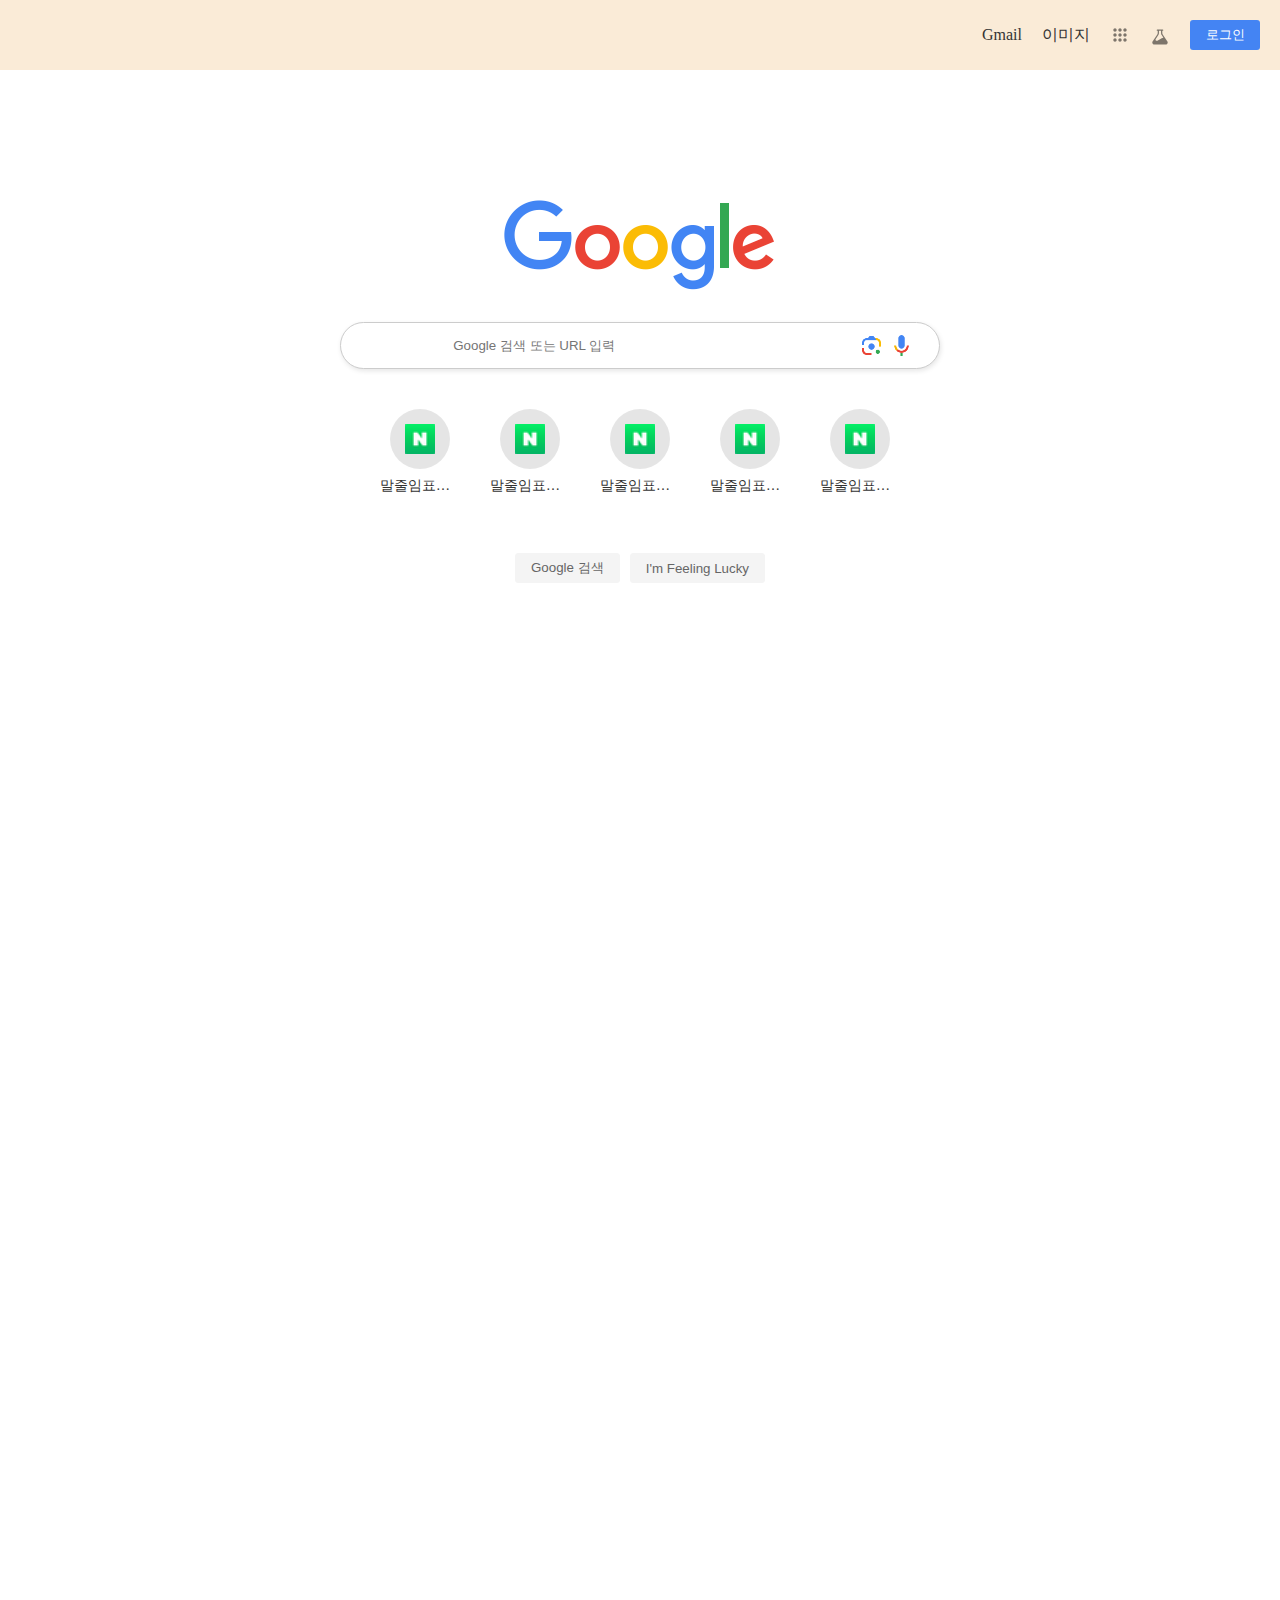
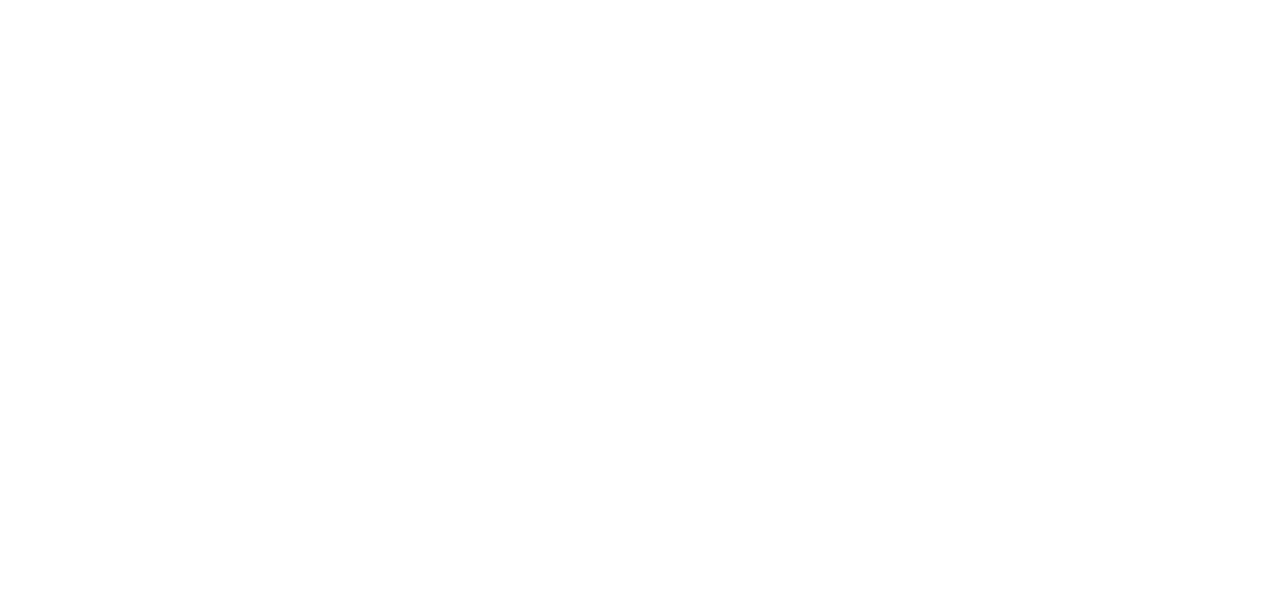
<file: index.html>
<!DOCTYPE html>
<html lang="ko">
  <head>
    <meta charset="UTF-8" />
    <meta name="viewport" content="width=device-width, initial-scale=1.0" />
    <!-- 파비콘 링크로 -->
    <link rel="icon" href="images/googleg_standard_color_128dp.png" />
    <link rel="stylesheet" href="css/reset.css" />
    <link rel="stylesheet" href="css/main.css" />
      <!-- 폰트어썸 -->
      <link
      rel="stylesheet"
      href="https://cdnjs.cloudflare.com/ajax/libs/font-awesome/6.5.2/css/all.min.css"
      integrity="sha512-SnH5WK+bZxgPHs44uWIX+LLJAJ9/2PkPKZ5QiAj6Ta86w+fsb2TkcmfRyVX3pBnMFcV7oQPJkl9QevSCWr3W6A=="
      crossorigin="anonymous"
      referrerpolicy="no-referrer"
    />
    <script src="js/main.js"></script>
    <title>Document</title>
  </head>
  <body>
    <!-- nav -->
    <nav>
      <a href="#" id="mail">Gmail</a>
      <a href="#" id="imgs">이미지</a>
      <div class="navIcon">
        <a href="#" id="menu" aria-label="Seach labs">
          <svg class="gb_E" focusable="false" viewBox="0 0 24 24">
            <path
              d="M6,8c1.1,0 2,-0.9 2,-2s-0.9,-2 -2,-2 -2,0.9 -2,2 0.9,2 2,2zM12,20c1.1,0 2,-0.9 2,-2s-0.9,-2 -2,-2 -2,0.9 -2,2 0.9,2 2,2zM6,20c1.1,0 2,-0.9 2,-2s-0.9,-2 -2,-2 -2,0.9 -2,2 0.9,2 2,2zM6,14c1.1,0 2,-0.9 2,-2s-0.9,-2 -2,-2 -2,0.9 -2,2 0.9,2 2,2zM12,14c1.1,0 2,-0.9 2,-2s-0.9,-2 -2,-2 -2,0.9 -2,2 0.9,2 2,2zM16,6c0,1.1 0.9,2 2,2s2,-0.9 2,-2 -0.9,-2 -2,-2 -2,0.9 -2,2zM12,8c1.1,0 2,-0.9 2,-2s-0.9,-2 -2,-2 -2,0.9 -2,2 0.9,2 2,2zM18,14c1.1,0 2,-0.9 2,-2s-0.9,-2 -2,-2 -2,0.9 -2,2 0.9,2 2,2zM18,20c1.1,0 2,-0.9 2,-2s-0.9,-2 -2,-2 -2,0.9 -2,2 0.9,2 2,2z"></path>
          </svg>
        </a>
        <a href="#" id="menu" aria-label="Google 앱">
          <svg class="gb_D" focusable="false" height="24px" viewBox="0 -960 960 960" width="24px">
            <path
              d="M209-120q-42 0-70.5-28.5T110-217q0-14 3-25.5t9-21.5l228-341q10-14 15-31t5-34v-110h-20q-13 0-21.5-8.5T320-810q0-13 8.5-21.5T350-840h260q13 0 21.5 8.5T640-810q0 13-8.5 21.5T610-780h-20v110q0 17 5 34t15 31l227 341q6 9 9.5 20.5T850-217q0 41-28 69t-69 28H209Zm221-660v110q0 26-7.5 50.5T401-573L276-385q-6 8-8.5 16t-2.5 16q0 23 17 39.5t42 16.5q28 0 56-12t80-47q69-45 103.5-62.5T633-443q4-1 5.5-4.5t-.5-7.5l-78-117q-15-21-22.5-46t-7.5-52v-110H430Z"></path>
          </svg>
        </a>
        <a href="#" onclick="window.open('login.html')">
          <button id="login">로그인</button>
        </a>
      </div>
    </nav>
    <!-- main -->
    <main>
      <div class="main-wrap">
        <!-- 구글 로고 -->
        <img src="images/googlelogo_color_272x92dp.png" alt="구글로고" />
        <!-- 검색창 -->
         <div class="search_bar">
            <i class="fa-solid fa-magnifying-glass"></i>
            <input type="text" placeholder="Google 검색 또는 URL 입력">
            <div class="search-icon">
                <a href="#"><img src="images/Frame.png" alt="검색" title="검색하세요"></a>
                <a href="#"><img src="images/googlemic_color_24dp.png" alt="음성인식" title="음성인식"></a>
                
            </div>
         </div>
         <!-- 검색버튼 -->
          <div class="plus">
            <ul>
              <li>
                <a href="#">
                <div class="bg">
                  <img src="images/naver.png" alt="네이버">
                </div>
                <span>말줄임표시 합니다.</span>
              </a>
              <span class="hover_bg">
                <img src="images/icon_more_vert.svg" alt="더보기">
              </span>
              </li>
              <li>
                <a href="#">
                <div class="bg">
                  <img src="images/naver.png" alt="네이버">
                </div>
                <span>말줄임표시 합니다.</span>
              </a>
              <span class="hover_bg">
                <img src="images/icon_more_vert.svg" alt="더보기">
              </span>
              </li>
              <li>
                <a href="#">
                <div class="bg">
                  <img src="images/naver.png" alt="네이버">
                </div>
                <span>말줄임표시 합니다.</span>
              </a>
              <span class="hover_bg">
                <img src="images/icon_more_vert.svg" alt="더보기">
              </span>
              </li>
              <li>
                <a href="#">
                <div class="bg">
                  <img src="images/naver.png" alt="네이버">
                </div>
                <span>말줄임표시 합니다.</span>
              </a>
              <span class="hover_bg">
                <img src="images/icon_more_vert.svg" alt="더보기">
              </span>
              </li>
              <li>
                <a href="#">
                <div class="bg">
                  <img src="images/naver.png" alt="네이버">
                </div>
                <span>말줄임표시 합니다.</span>
              </a>
              <span class="hover_bg">
                <img src="images/icon_more_vert.svg" alt="더보기">
              </span>
              </li>
              
              
            </ul>
          </div>
          <div class="btn">
            <button>Google 검색</button>
           <button>I'm Feeling Lucky</button>
          </div>
      </div>
    </main>
  </body>
</html>
</file>
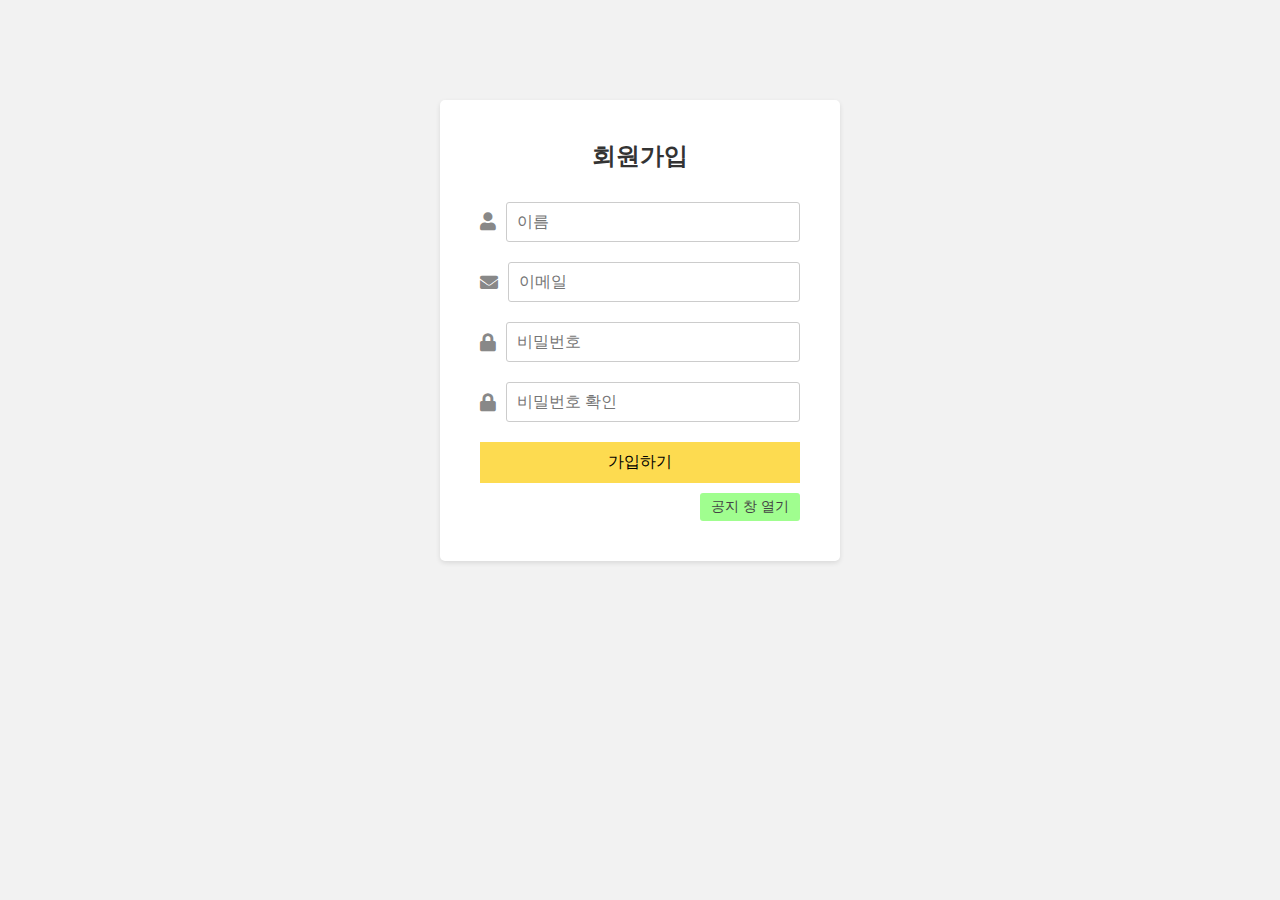
<file: login.html>
<!DOCTYPE html>
<html lang="ko">
<head>
    <meta charset="UTF-8">
    <meta name="viewport" content="width=device-width, initial-scale=1.0">
    
    <!-- 폰트어썸 -->
    <link rel="stylesheet" href="https://cdnjs.cloudflare.com/ajax/libs/font-awesome/5.15.3/css/all.min.css" />
    <link rel="stylesheet" href="css/login.css">
    <title>회원가입</title>
</head>
<body>
    <div class="cotainer">
        <h2>회원가입</h2>
        <form>
            <div class="input-group">
              <label for="userName"><i class="fas fa-user"></i></label>
              <input type="text" placeholder="이름" id="userName" />
            </div>
            <div class="input-group">
              <i class="fas fa-envelope"></i>
              <input type="email" placeholder="이메일" />
            </div>
            <div class="input-group">
              <i class="fas fa-lock"></i>
              <input type="password" placeholder="비밀번호" />
            </div>
            <div class="input-group">
              <i class="fas fa-lock"></i>
              <input type="password" placeholder="비밀번호 확인" />
            </div>
            <button type="submit" onclick="alert('로그인이 완료 되었습니다. 메인페이지로 이동하시겠습니까? ')  ">가입하기</button>
            <input type="button" value="공지 창 열기" onclick="window.open('notice.html')" />
          </form>
    </div>
</body>
</html>
</file>
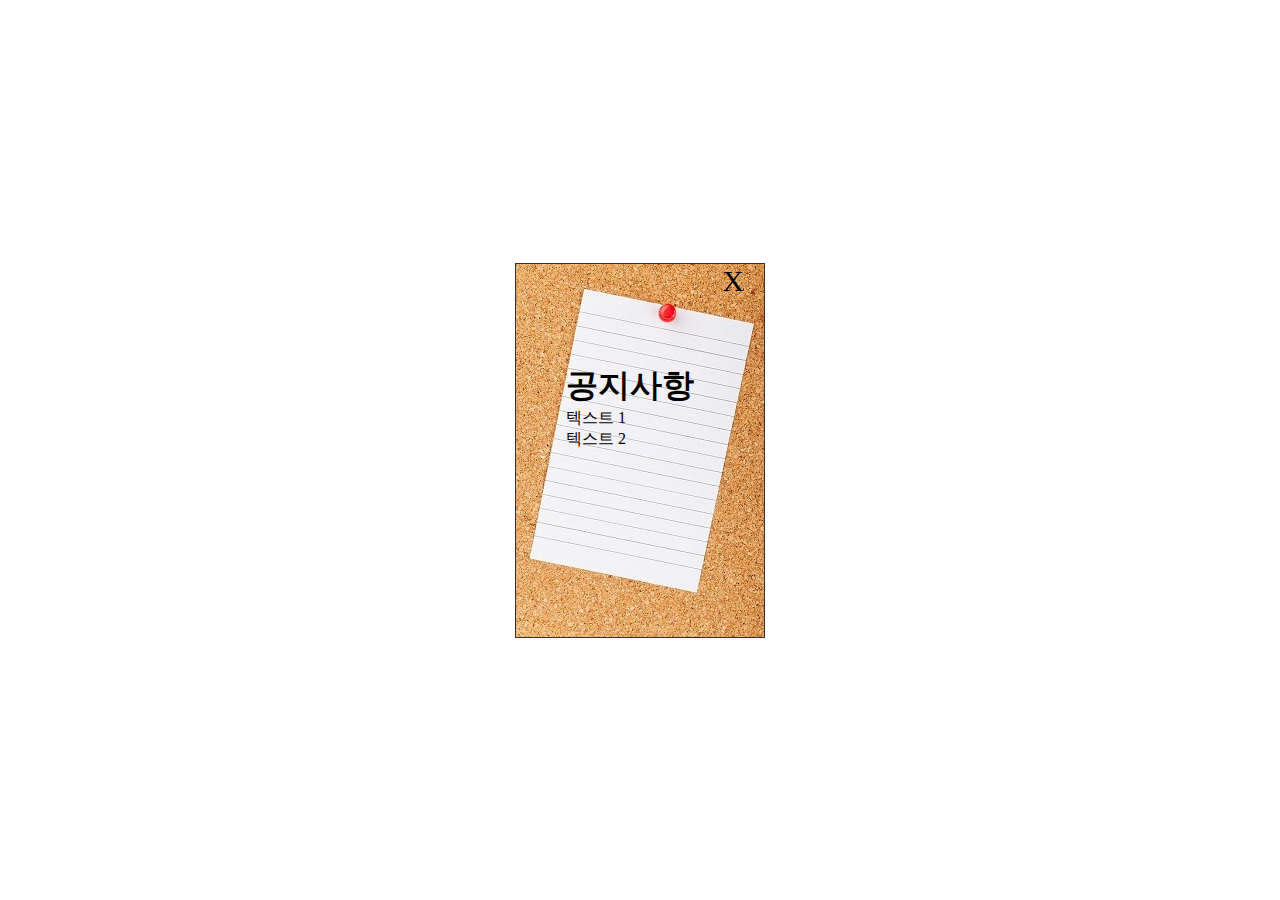
<file: notice.html>
<!DOCTYPE html>
<html lang="ko">
<head>
    <meta charset="UTF-8">
    <meta name="viewport" content="width=device-width, initial-scale=1.0">
    <link rel="stylesheet" href="css/notice.css">
    <title>notice</title>
</head>
<body>
    <div id="container">
        <h1>공지사항</h1>
        <p>텍스트 1</p>
        <p>텍스트 2</p>
        <span class="close" onclick="window.close()">X</span>
      </div>
</body>
</html>
</file>
<file: css/main.css>
@charset "utf-8";
* {
  margin: 0;
  padding: 0;
  box-sizing: border-box;
}
ul,
li {
  list-style: none;
}
a {
  text-decoration: none;
  color: #333;
}
body{
  height: 2000px;
}
/* nav */
nav {
  z-index: 999;
  width: 100%;
  position: fixed;
  top: 0;
  left: 0;
  background-color: antiquewhite;
  display: flex;
  justify-content: flex-end;
  align-items: center;
  padding: 20px;
  gap: 20px;
}
nav.scrolled{
  background-color: tomato;
}
nav > a:hover {
  text-decoration: underline;
}
.navIcon {
  display: flex;
  align-items: center;
  gap: 20px;
}
#menu {
  position: relative;
  width: 20px;
  height: 20px;
}
#menu::after {
  display: block;
  position: absolute;
  top: -6px;
  left: -7px;
  content: "";
  width: 34px;
  height: 34px;
  border-radius: 50%;
  background-color: rgba(0, 0, 0, 0.5);
  opacity: 0;
  transition: all 0.3s;
}
#menu:hover:after {
  opacity: 1;
}
#menu::before {
  /* aria 값 사용 */
  content: attr(aria-label);
  background-color: rgba(0, 0, 0, 0.8);
  color: #fff;
  position: absolute;
  top: 40px;
  left: 50%;
  transform: translateX(-50%);
  padding: 10px;
  font-size: 12px;
  opacity: 0;
  transition: all 0.3s;
  /* 텍스트 줄바꿈 방지 */
  white-space: nowrap;
  border-radius: 3px;
}
#menu:hover:before {
  opacity: 1;
}
#menu svg {
  position: relative;
  width: 100%;
  opacity: 0.5;
}
/* 로그인 */
#login {
  width: 70px;
  height: 30px;
  color: white;
  background-color: #4484f3;
  border: 0;
  border-radius: 3px;
}
.main-wrap {
  margin-top: 200px;
  text-align: center;
}
/* 검색바 */
.search_bar {
  width: 70%;
  max-width: 600px;
  min-width: 330px;
  margin: 30px auto;
  display: flex;
  justify-content: space-between;
  align-items: center;
  background-color: #fff;
  box-shadow: 1px 2px 5px rgba(0, 0, 0, 0.1);
  border-radius: 100px;
  border: 1px solid #ccc;
  padding: 10px 25px;
}
.search_bar i {
}
.search_bar input {
  width: 60%;
  padding: 5px;
  border: 0;
  outline: none;
}
.search-icon {
  width: 10%;
  min-width: 48px;
  display: flex;
  gap: 5px;
}
.search-icon a {
  width: calc(100% / 2);
}
.search-icon a img {
  width: 100%;
}
/* 검색버튼 */
.plus {
  width: 50%;
  max-width: 550px;
  min-width: 200px;
  margin: auto;
}
.plus ul {
  display: flex;
  flex-wrap: wrap;
}
.plus ul li {
  position: relative;
  width: calc(100% / 5);
  max-width: 110px;
}
.plus ul li a {
  position: relative;
  display: flex;
  flex-direction: column;
  align-items: center;
  gap: 10px;
  padding: 10px;
}
.plus ul li a img {
  width: 30px;
  height: 30px;
  position: absolute;
  top: 50%;
  left: 50%;
  transform: translate(-50%, -50%);
}

.bg {
  position: relative;
  width: 60px;
  height: 60px;
  border-radius: 50%;
  background-color: rgba(0, 0, 0, 0.1);
}
.plus ul li:hover .hover_bg {
  opacity: 1;
}
.plus ul li:hover .hover_bg img {
  opacity: 1;
  transition: all 1s ease-in-out;
  transition-delay: 0.3s;
}

/* 호버했을때 이미지 */
.hover_bg {
  position: absolute;
  top: 0;
  right: 50%;
  transform: translateX(50%);
  width: 100%;
  height: 107px;
  background-color: rgba(0, 0, 0, 0.2);
  opacity: 0;
  transition: all 0.5s ease-in-out;
}
.hover_bg img {
  position: absolute;
  top: 10px;
  right: 0;
  opacity: 0;
}
.plus ul li a span {
  font-size: 14px;
  white-space: nowrap;
  overflow: hidden;
  text-overflow: ellipsis;
  max-width: 80px;
}
/* 버튼 */
.btn {
  display: flex;
  justify-content: center;
  margin: 50px auto;
  gap: 10px;
  width: 50%;
}
.btn button {
  border: 0;
  height: 30px;
  padding: 0 15px;
  background-color: #f4f4f4;
  border: 1px solid #f4f4f4;
  color: #666;
  border-radius: 3px;
  cursor: pointer;
}
.btn button:hover {
  border: 1px solid #ccc;
  color: #333;
  background: linear-gradient(to bottom, #ffffff 0%, #f6f6f6 47%, #ededed 100%);
  box-shadow: 0px 1px 3px rgba(0, 0, 0, 0.2);
}

/* 반응형 */

@media screen and (max-width: 820px) {
  .plus ul li {
    width: calc(100% / 4);
  }
}
@media screen and (max-width: 760px) {
  .plus ul li {
    width: calc(100% / 3);
  }
}
@media screen and (max-width: 530px) {
  .plus ul li {
    width: calc(100% / 2);
  }
  .btn {
    flex-direction: column;
  }
  .btn button {
    width: 150px;
  }
}
@media screen and (max-width: 390px) {
  .search_bar {
    padding: 5px 15px;
  }
  .main-wrap > img {
    width: 200px;
  }
}
</file>
<file: css/login.css>
@charset "utf-8";
* {
  margin: 0;
  padding: 0;
  box-sizing: border-box;
}
ul,
li {
  list-style: none;
}
a {
  text-decoration: none;
  color: #333;
}
body {
  background-color: #f2f2f2;
}
.cotainer {
  width: 50%;
  max-width: 400px;
  min-width: 300px;
  margin: 100px auto;
  padding: 40px;
  background-color: #fff;
  border-radius: 5px;
  box-shadow: 0 2px 5px rgba(0, 0, 0, 0.1);
}
h2{
    text-align: center;
    margin-bottom: 30px;
    color: #333;
}
.input-group{
    display: flex;
    gap: 10px;
    align-items: center;
    margin-bottom: 20px;
}
.input-group i{
    color: #888;
    font-size: 18px;
    /* margin-right: 10px; */
} 
.input-group input{
    width: 100%;
    padding: 10px;
    font-size: 16px;
  border-radius: 3px;
  border: 1px solid #ccc;
  outline: none;
}
button[type="submit"]{
    display: block;
    width: 100%;
    padding: 10px;
    text-align: center;
    font-size: 16px;
    border: 0;
    background-color: #fddb50;
    
    
}
button[type="submit"]:hover{
    background-color: #fdcd0f;
}
input[type="button"]{
    width: 100px;
    display: block;
    padding: 5px;
    font-size: 14px;
    margin-top: 10px;
    border-radius: 3px;
    background-color: #a0fe8f;
    color: #444;
    border: none;
    margin-left: auto;
}
input[type="button"]:hover{
    background-color: #88ff73;
}
</file>
<file: css/notice.css>
@charset "utf-8";
* {
    margin: 0;
    padding: 0;
    box-sizing: border-box;
  }
  ul,
  li {
    list-style: none;
  }
  a {
    text-decoration: none;
    color: #333;
  }
  body{
    display: flex;
    justify-content: center;
    min-height: 100vh;
    align-items: center;
  }
 #container{
    position: relative;
    width: 250px;
    height: 375px;
    padding: 100px 50px;
    border: 1px solid #333;
background: url("../images/notice.jpg");
 }
 .close{
    position: absolute;
    top: 0;
    right: 20px;
    cursor: pointer;
    font-size: 30px;
 }
</file>
